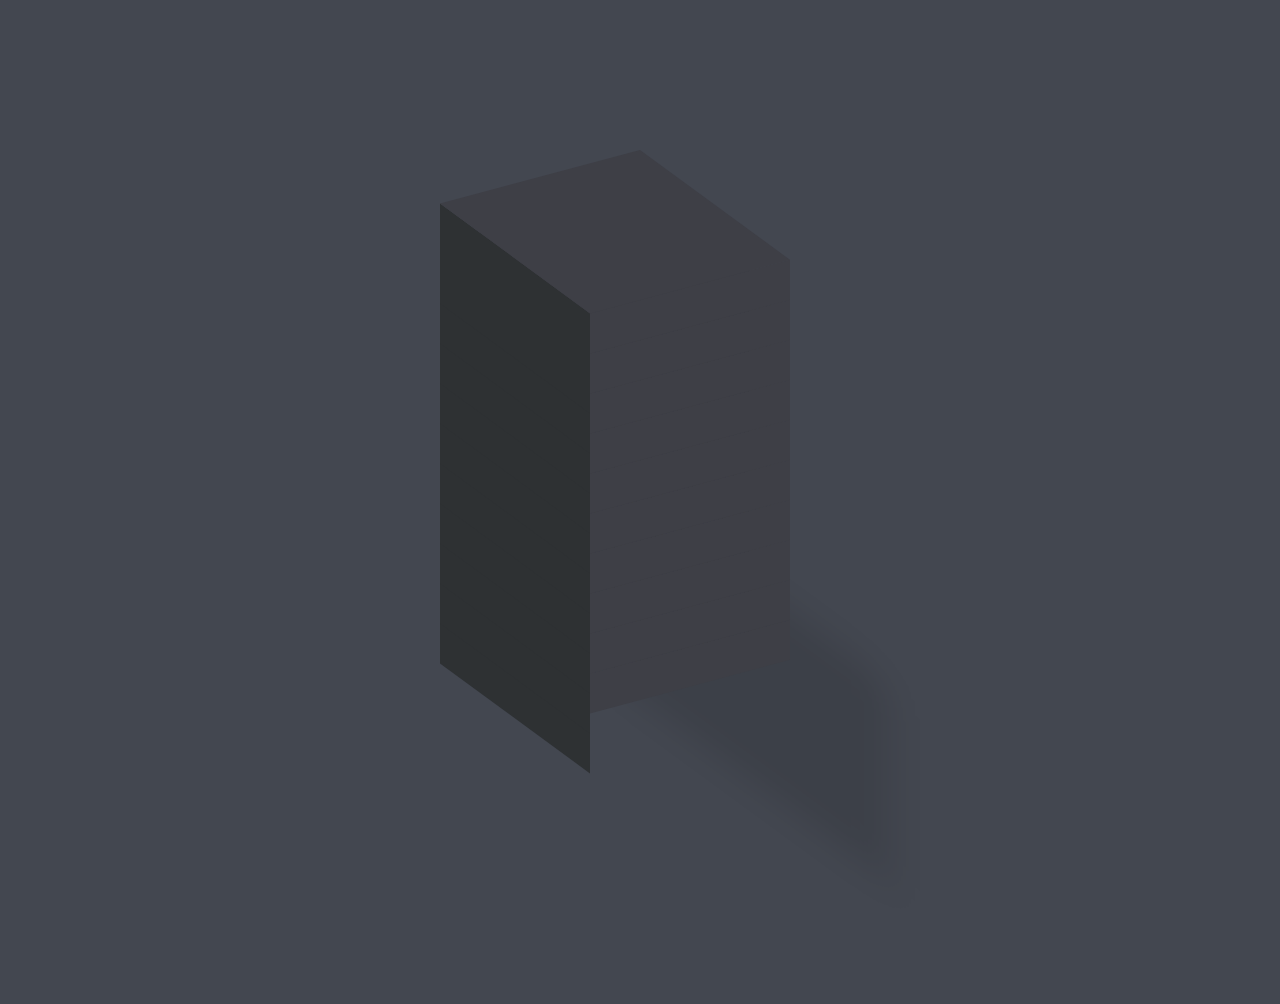
<file: AnimasiCSS/index.html>
<!DOCTYPE html>
<html lang="en">
<head>
    <meta charset="UTF-8">
    <meta http-equiv="X-UA-Compatible" content="IE=edge">
    <meta name="viewport" content="width=device-width, initial-scale=1.0">
    <title>CSS Animation & Hover Effects</title>
    <link rel="stylesheet" href="style.css">
</head>
<body>
    <div class="loader">
        <span style="--i:10"></span>
        <span style="--i:9"></span>
        <span style="--i:8"></span>
        <span style="--i:7"></span>
        <span style="--i:6"></span>
        <span style="--i:5"></span>
        <span style="--i:4"></span>
        <span style="--i:3"></span>
        <span style="--i:2"></span>
        <span style="--i:1"></span>
    </div>
</body>
</html>
</file>
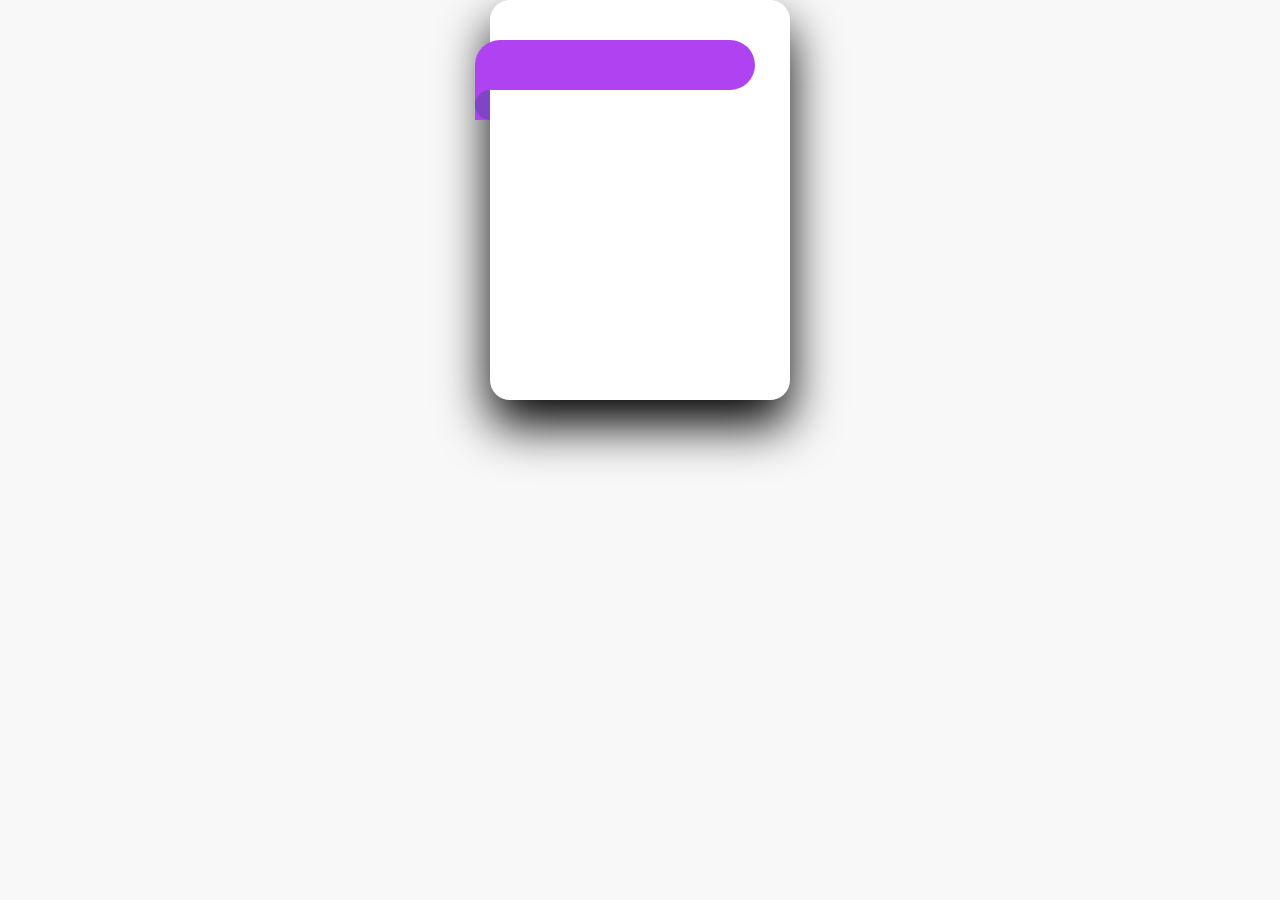
<file: CSSRibbon Shape/index.html>
<!DOCTYPE html>
<html lang="en">
<head>
    <title>CSSRibbon Shape</title>
    <link rel="stylesheet" href="style.css" type="text/css">
</head>
<body>
    <div class="card"><i></i></div>
</body>
</html>
</file>
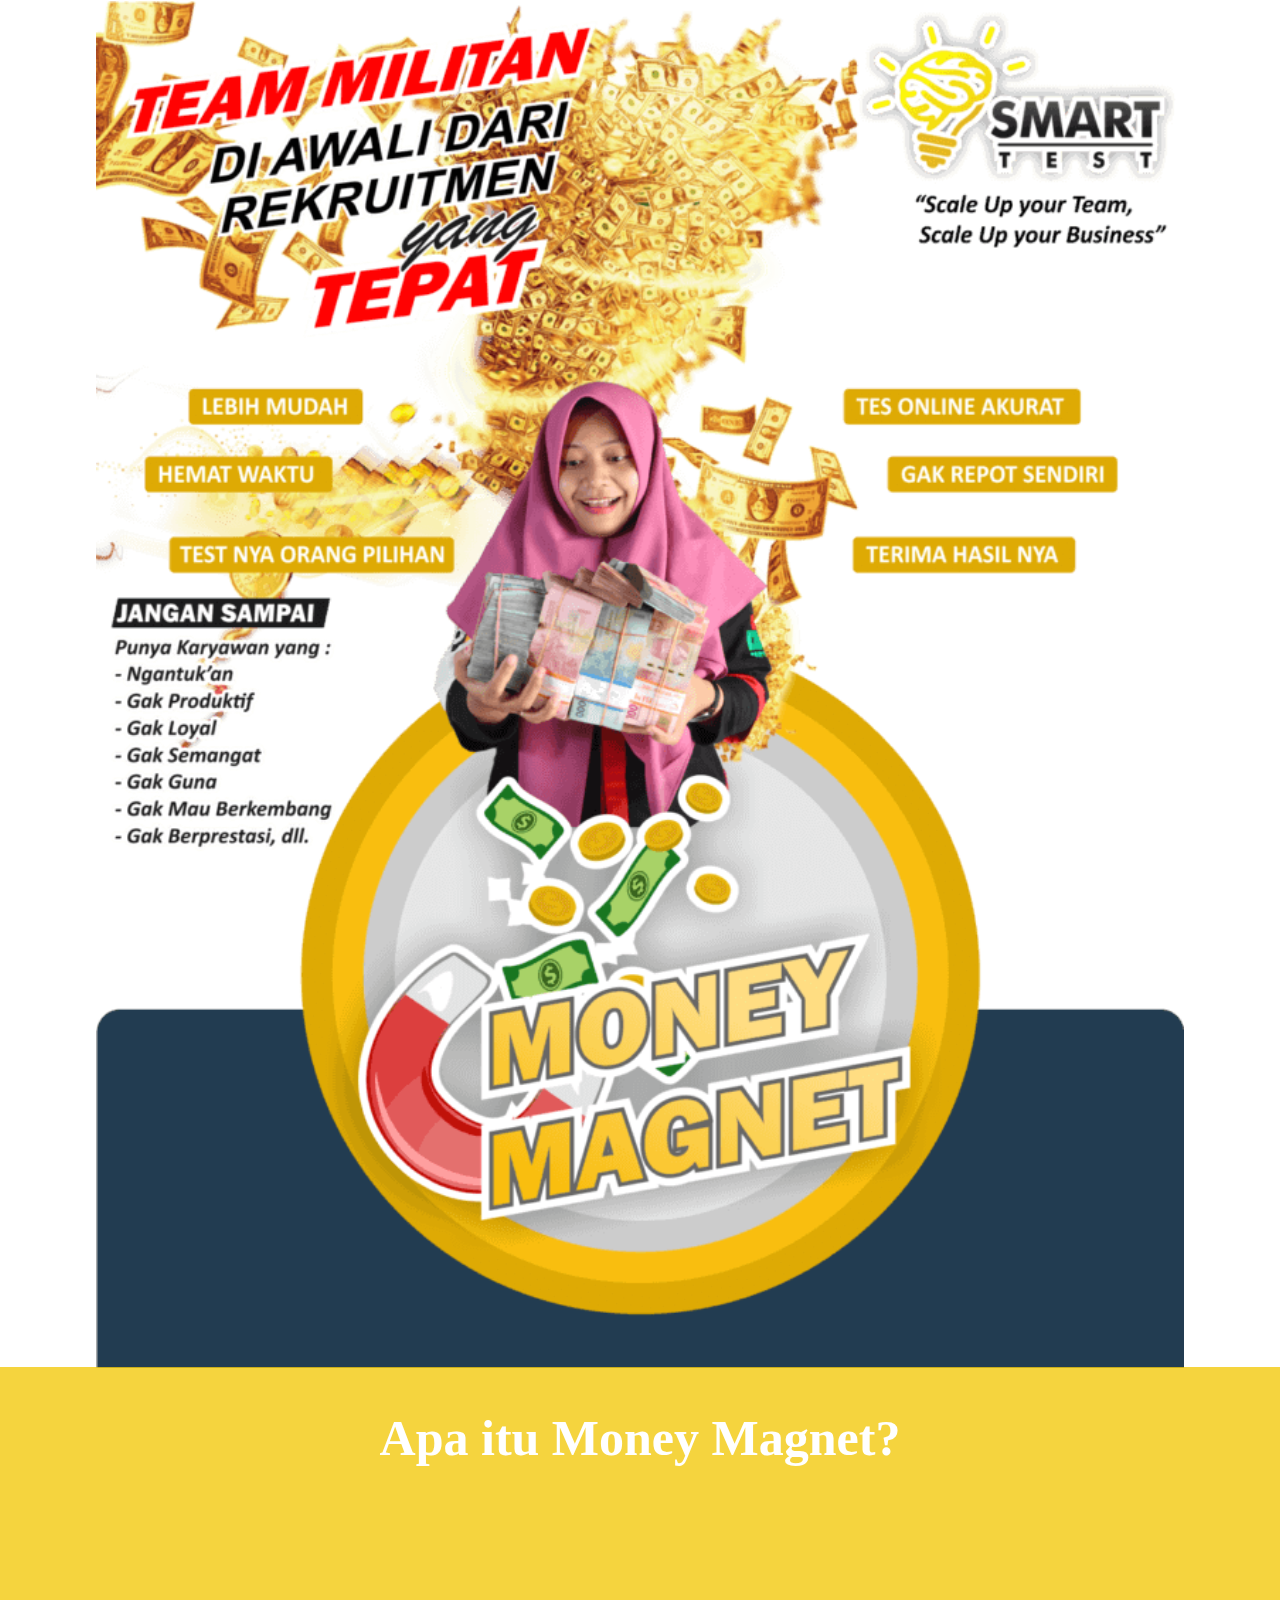
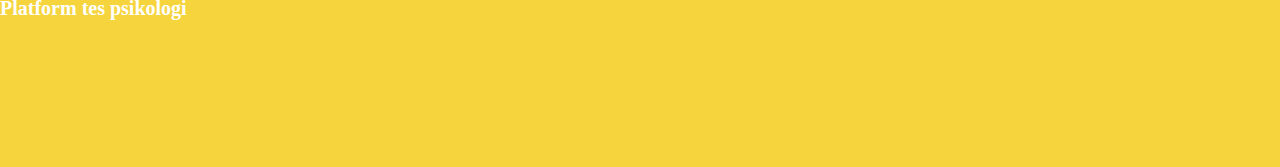
<file: Landing Page/index.html>
<!DOCTYPE html>
<html lang="en">
<head>
    <meta charset="UTF-8">
    <meta http-equiv="X-UA-Compatible" content="IE=edge">
    <meta name="viewport" content="width=device-width, initial-scale=1.0">
    <title>Landing Page</title>
    <link rel="stylesheet" href="style.css">
</head>
<body>
    <div class="container-satu">
        <img src="assets/poster.png" alt="assets/poster.png" width="100%">
    </div>
    <div class="kotak">
        <h2>Apa itu Money Magnet?</h2>
        <p>
            <b>Platform tes psikologi</b>
        </p>
    </div>
</body>
</html>
</file>
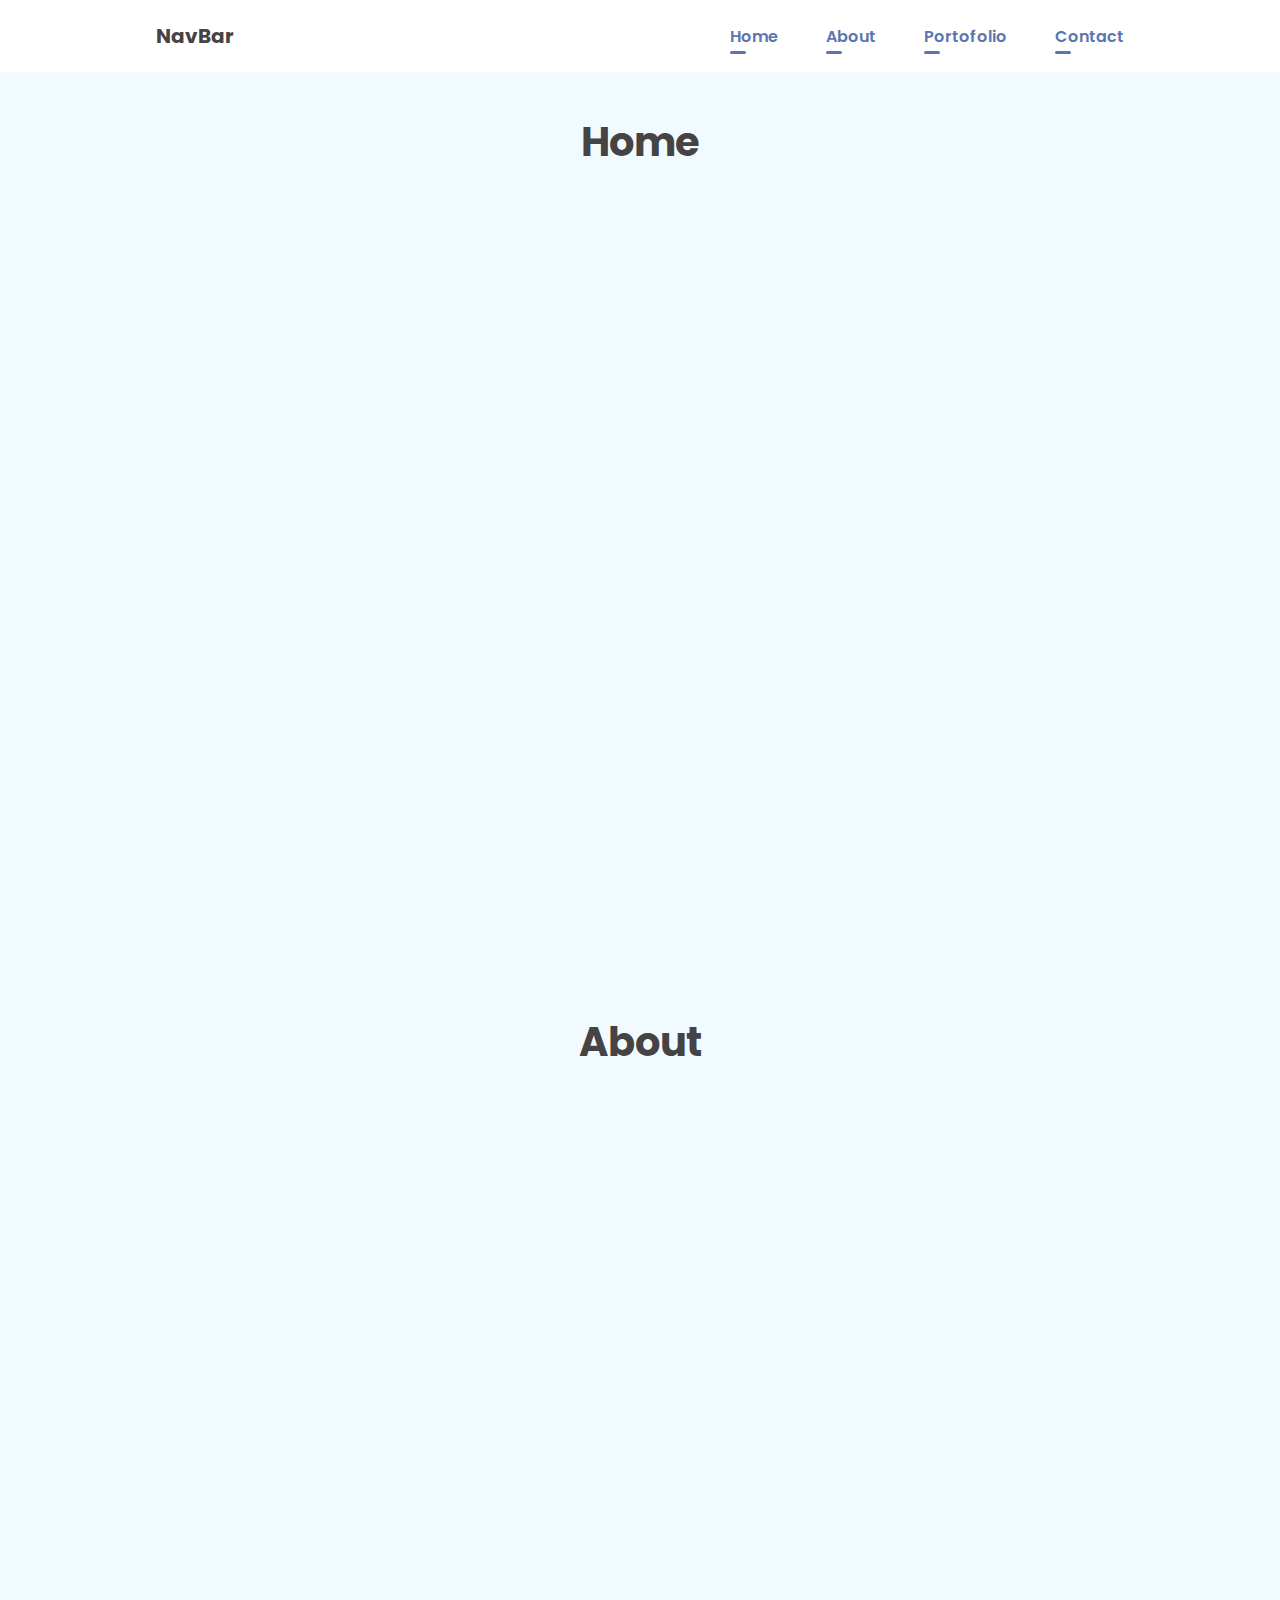
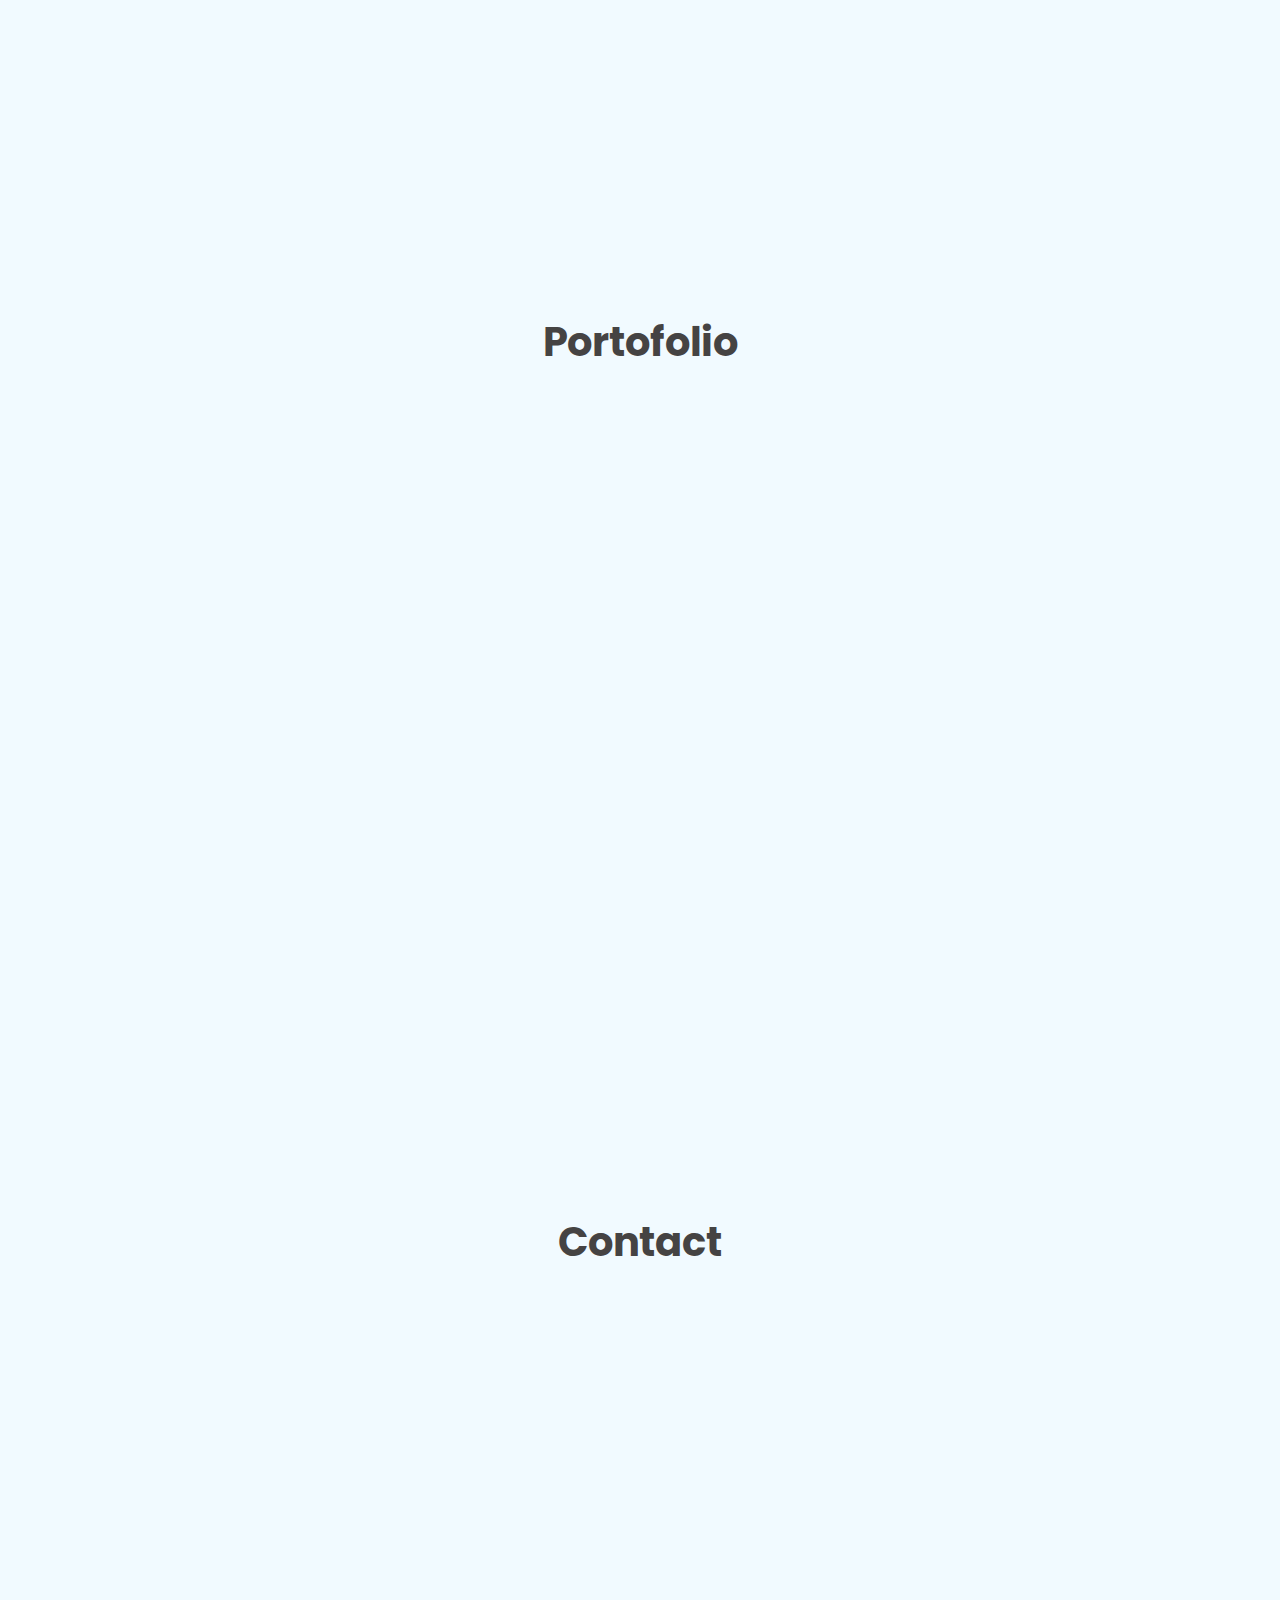
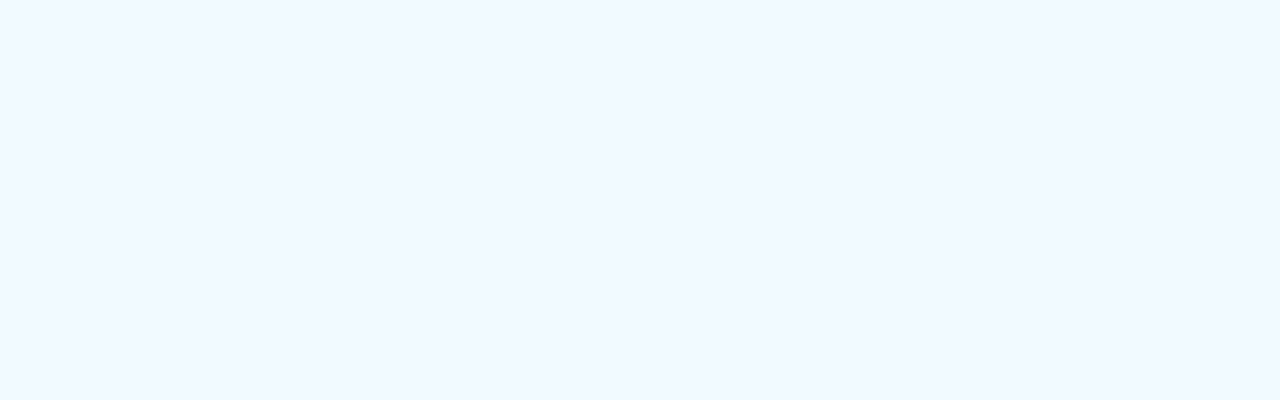
<file: Navbar_Responsive/index.html>
<!DOCTYPE html>
<html lang="en">
<head>
    <meta charset="UTF-8">
    <meta http-equiv="X-UA-Compatible" content="IE=edge">
    <meta name="viewport" content="width=device-width, initial-scale=1.0">
    <title>Responsive Navbar Mobile</title>
    <!--CSS-->
    <link rel="stylesheet" href="assets/css/style.css">
    <!--BOXICONS-->
    <link rel="stylesheet" href="https://unpkg.com/boxicons@2.1.1/css/boxicons.min.css">
</head>
<body>
    <header class="header" id="header">
        <nav class="nav container">
            <a href="#" class="nav__logo">NavBar</a>
            
            <div class="nav__menu" id="nav">
                <ul class="nav__list">
                    <li class="nav__item">
                        <a href="#home" class="nav_link active__link">
                            <i class="bx bx-home-alt nav__icon"></i>
                            <span class="nav__name">Home</span>
                        </a>
                    </li>
                    <li class="nav__item">
                        <a href="#about" class="nav_link active__link">
                            <i class="bx bx-user nav__icon"></i>
                            <span class="nav__name">About</span>
                        </a>
                    </li>
                    <li class="nav__item">
                        <a href="#portofolio" class="nav_link active__link">
                            <i class="bx bx-book-content nav__icon"></i>
                            <span class="nav__name">Portofolio</span>
                        </a>
                    </li>
                    <li class="nav__item">
                        <a href="#contact" class="nav_link active__link">
                            <i class="bx bx-message-square-dots nav__icon"></i>
                            <span class="nav__name">Contact</span>
                        </a>
                    </li>
                </ul>
            </div>
        </nav>
    </header>

    <!--MAIN-->
    <main>
        <section class="container section section__height" id="home">
            <h2 class="section__title">Home</h2>
        </section>
        <section class="container section section__height" id="about">
            <h2 class="section__title">About</h2>
        </section>
        <section class="container section section__height" id="portofolio">
            <h2 class="section__title">Portofolio</h2>
        </section>
        <section class="container section section__height" id="contact">
            <h2 class="section__title">Contact</h2>
        </section>
    </main>

   <!--JS FILE-->
   <script src="assets/js/main.js"></script> 
</body>
</html>
</file>
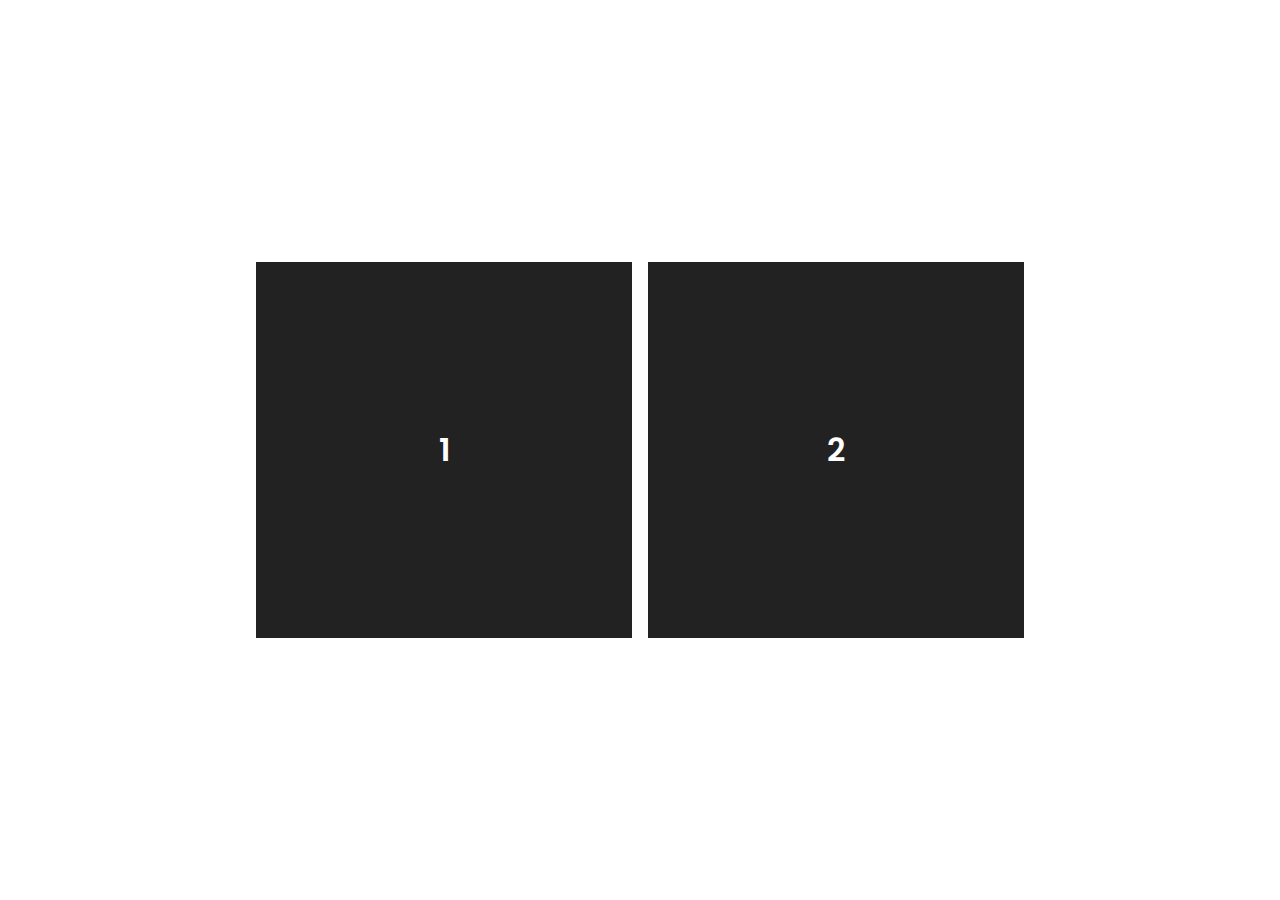
<file: SliderCSS/index.html>
<!DOCTYPE html>
<html lang="en">
<head>
    <meta charset="UTF-8">
    <meta http-equiv="X-UA-Compatible" content="IE=edge">
    <meta name="viewport" content="width=device-width, initial-scale=1.0">
    <link rel="stylesheet" href="style.css">
    <title>Touch Slider</title>
</head>
<body>

    <div class="wrapper">
        <div class="slider">1</div>
        <div class="slider">2</div>
        <div class="slider">3</div>
        <div class="slider">4</div>
        <div class="slider">5</div>
    </div>
    <script src="script.js"></script>
</body>
</html>
</file>
<file: AnimasiCSS/style.css>
*
{
    margin: 0;
    padding: 0;
    box-sizing: border-box;
}
body
{
    display: flex;
    justify-content: center;
    align-items: center;
    min-height: 100vh;
    background: #434750;
    overflow: hidden;
}
.loader
{
    position: relative;
    transform: skewY(-15deg) translateX(50px) translateY(50px);
    animation: animateColor 2.5s linear infinite;
}
@keyframes animateColor 
{
    0%
    {
        filter: hue-rotate(0deg);
    }
    100%
    {
        filter: hue-rotate(360deg);
    }
}
.loader::before
{
    content: '';
    position: absolute;
    top: 300px;
    width: 300px;
    height: 200px;
    background: rgba(0, 0, 0, 0.1);
    transform-origin: bottom;
    transform: skewY(45deg);
    filter: blur(20px);
}
.loader span
{
    position: relative;
    width: 200px;
    height: 40px;
    display: block;
    background: #3e3f46;
    transition: 0.5s;
    z-index: var(--i);
    animation: animate 5s ease-in-out infinite;
    animation-delay: calc(-1s * var(--i));
}
@keyframes animate
{
    0%,100%
    {
        transform: translateX(-70px); 
    }
    50%
    {
        transform: translateX(70px); 
    }
}
.loader span:hover
{
    background: #33a3ee;
    transition: 0s;
}
.loader span::before
{
    content: '';
    position: absolute;
    top: 0;
    left: -150px;
    height: 100px;
    width: 150px;
    background: #2e3133;
    transform-origin: right;
    transform: skewY(45deg);
    transition: 0.5s;
}
.loader span:hover::before
{
    background: #1f5378;
    transition: 0s;
}
.loader span::after
{
    content: '';
    position: absolute;
    top: -150px;
    left: 0;
    width: 100%;
    height: 150px;
    background: #f00;
    transform-origin: bottom;
    transform: skewX(45deg);
    background: #3e3f46;
    transition: 0.5s;
}
.loader span:hover::after
{
    background: #2982b9;
    transition: 0s;
}
</file>
<file: CSSRibbon Shape/style.css>
*
{
    margin: 0;
    padding: 0;
    box-sizing: border-box;
}
body{
    display: flex;
    justify-content: center;
    min-height: 100vh;
    background: #f8f8f8;
}
.card
{
    position: relative;
    width: 300px;
    height: 400px;
    background: #fff;
    box-shadow: 0 25px 50px rgba(0, 0, 0, 15);
    border-radius: 20px;
}
.card i
{
    position: absolute;
    top: 40px;
    left: -15px;
    width: 280px;
    height: 50px;
    background: #af43f1;
    border-radius: 30px;
    border-bottom-left-radius: 0;
}
.card i::before
{
    content: '';
    position: absolute;
    top: 50px;
    width: 15px;
    height: 30px;
    background: #8045c6;
    border-top-left-radius: 20px;
    border-bottom-left-radius: 20px;
    z-index: 2;
}
.card i::after
{
   content: '';
   position: absolute;
   top: 50px;
   width: 15px;
   height: 30px;
   background: #af43f1;
   z-index: 1;
}
</file>
<file: Landing Page/style.css>
html , body {
    margin: 0;
    padding: 0;
}

.container-satu {
    width: 85%;
    margin: auto;
    transform: translateY(1px);
    display: flex;
}
 .kotak {
    width: 100%;
    height: 400px;
    margin: auto;
    position: absolute;
    background-color: rgba(243, 201, 12, 0.795);
}
.kotak h2 {
    text-align: center;
    color: #fff;
    font-family: 'Calibri';
    font-size: 50px;
}
.kotak p b {
    text-align: center;
    color: #fff;
    font-family: 'Calibri';
    font-size: 20px;
    line-height: 200px;
}
</file>
<file: SliderCSS/style.css>
@import url('https://fonts.googleapis.com/css2?family=Poppins:wght0300;400;500;600;700&display=swap');
* {
    margin: 0;
    padding: 0;
    box-sizing: border-box;
    font-family: 'Poppins', sans-serif;
}
body {
    display: flex;
    justify-content: center;
    align-items: center;
    min-height: 100vh;
    padding: 1rem;
}
.wrapper {
    display: flex;   
    grid-gap: 1rem;
    max-width: 768px;
    width: 100%;
    overflow-x: auto;
    scroll-snap-type: x;
    cursor: grab;
    scroll-behavior: smooth;
    scrollbar-width: none; /* for firefox */
}
.wrapper::-webkit-scrollbar { /* for firefox */
    display: none;
}
.slider {
    min-width: calc(50% - .5rem);

    /*untuk mengatur lebar maupun tinggi elemen*/
    aspect-ratio: 1 / 1;
    background: #222;
    display: flex;
    justify-content: center;
    align-items: center;
    color: #fff;
    font-size: 2rem;
    scroll-snap-align: start;
    font-weight: 600;
    user-select: none;
}
</file>
<file: Navbar_Responsive/assets/css/style.css>
/* google font */
@import url('https://fonts.googleapis.com/css2?family=Poppins&display=swap');
/* reset default css */
* {
    box-sizing: border-box;
    padding: 0;
    margin: 0;
}

html {
    scroll-behavior: smooth;
}

ul {
    list-style: none;
}

a {
    text-decoration: none;
}

body {
    background-color: #f1faff;
    font-family: 'Poppins', sans-serif;
}
/* LAYOUT */
.container {
    max-width: 968px;
    margin: auto;
}

.section {
    padding: 7rem 0 2rem;
}

.section__title {
    font-size: 2.5rem;
    color: #454343;
    text-align: center;
    margin-bottom: 1.5rem;
}

.section__height {
    height: 100vh;
}

/* HEADER */
.header {
    position: fixed;
    top: 0;
    left: 0;
    width: 100%;
    background-color: #fff;
    z-index: 100;
    transition: 0.4s;
}

/* NAVBAR */
.nav {
    height: 4.5rem;
    display: flex;
    justify-content: space-between;
    align-items: center;
}

.nav__logo {
    color: #454343;
    font-weight: 700;
    font-size: 1.25rem;
}

.nav__name {
    font-weight: 600;
}

.nav__icon {
    font-size: 1.5rem;
} 

.nav__list,
.nav__link {
    display: flex;
}

.nav__list {
    justify-content: space-around;
    column-gap: 3rem;
}

.nav__link {
    flex-direction: column;
    align-items: center;
    color: #454343;
    grid-row-gap: 0.25rem;
}

.nav__link:hover {
    color: #5b75ad;
}

i.nav__icon {
    display: none;
} 

.active__link {
    position: relative;
    color: #5b75ad;
    transition: 0.3s;
}

@media screen and (min-width: 769px) {
    .active__link::before {
        content: '';
        position: absolute;
        bottom: -.4rem;
        width: 1rem;
        height: 3px;
        background-color: #5b75ad;
        border-radius: 3px;
    }
}

@media screen and (max-width: 992px) {
    .container {
        margin-right: 1rem;
        margin-left: 1rem;
    }

}

@media screen and (max-width: 768px) {
    .nav__menu {
        position: fixed;
        bottom: 0;
        left: 0;
        background-color: #fff;
        width: 100%;
        height: 4rem;
        padding: 0 1rem;
        display: grid;
        align-content: center;
        border-radius: 1.25rem 1.25rem 0 0;
        transition: 0.4s;
        box-shadow: 0 -1px 12px rgba(59, 59, 59, 0.25) ;
    }

    .nav {
        height: 3rem;
    } 

    i.nav__icon {
        display: block;
    }

    .section__title {
        font-size: 1.5rem;
    }
}

@media screen and (min-width: 576px){
    .nav__list {

    }
}
</file>
